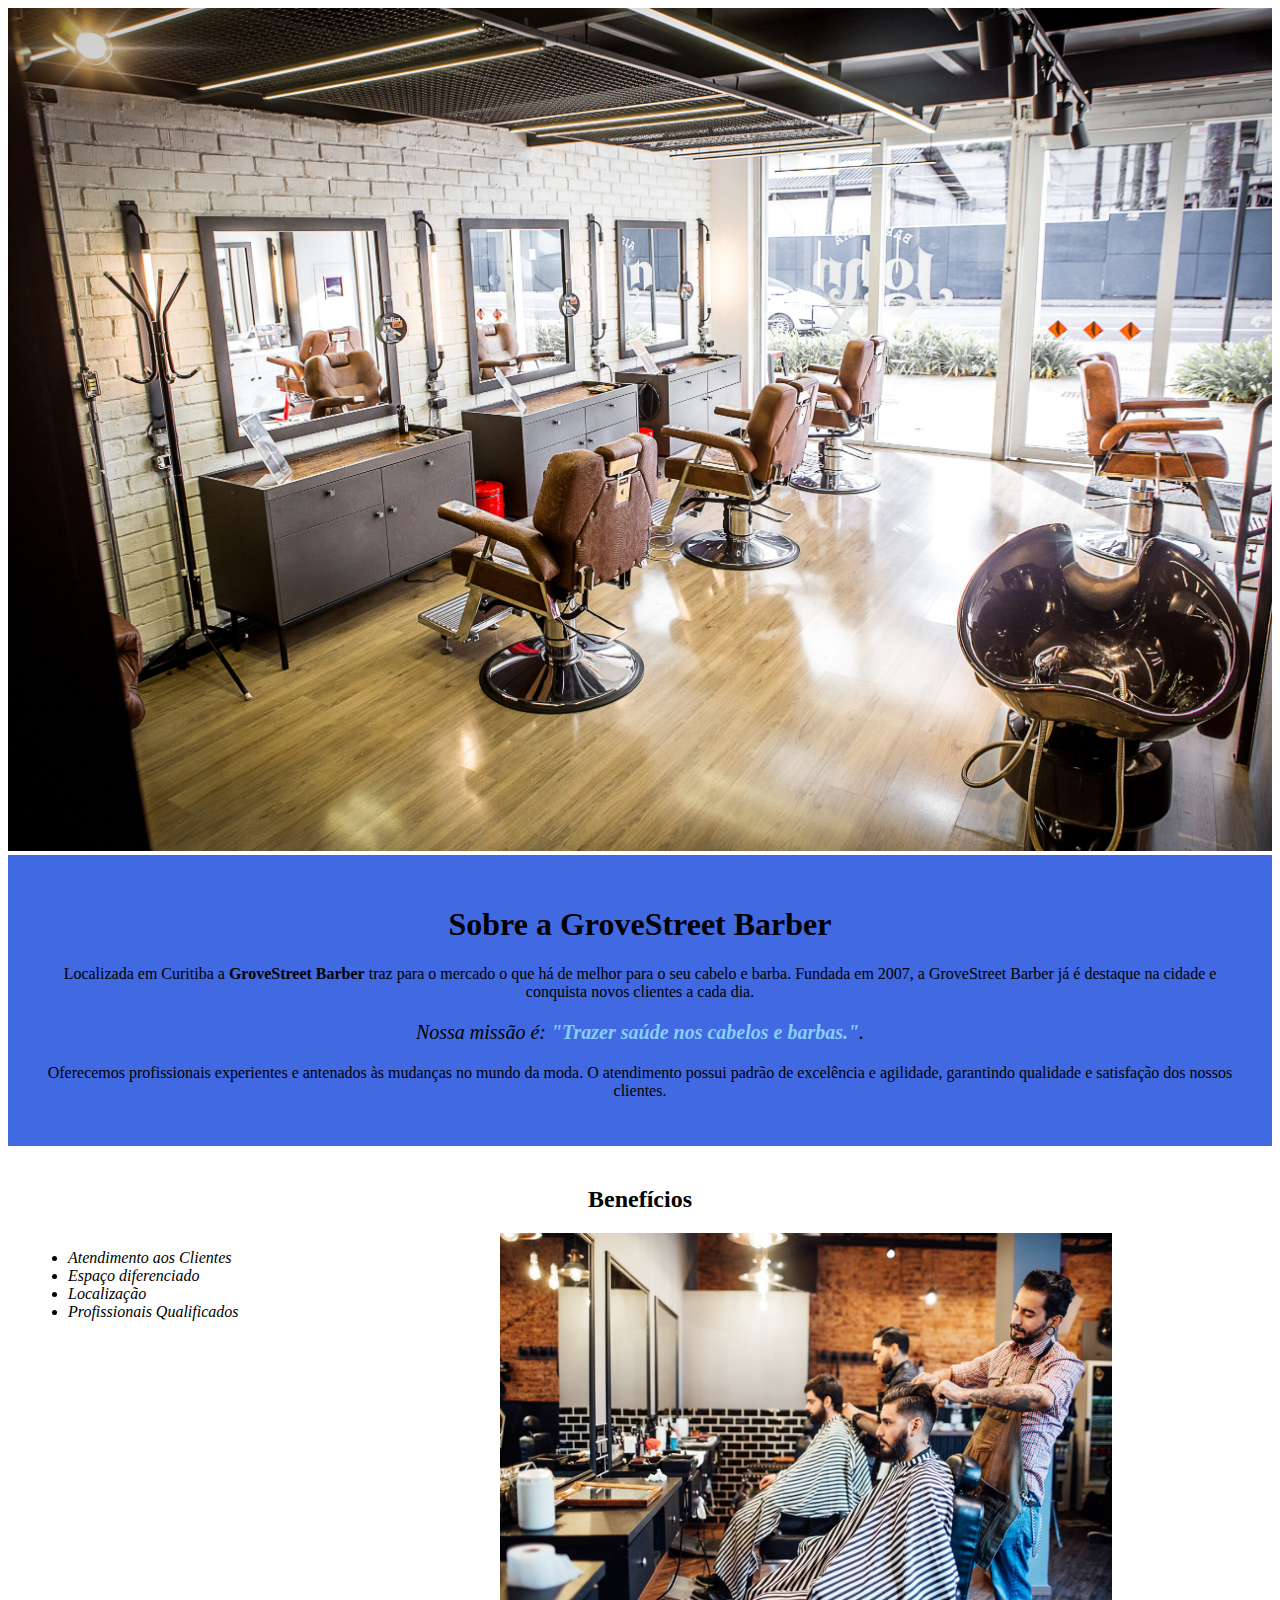
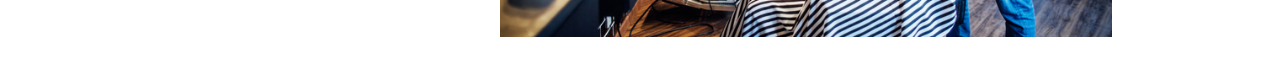
<file: index.html>
<!DOCTYPE html>
<html lang="pt-br">
	<head>
		<meta charset="UTF-8">
		<title>GroveStreet Barber</title>
		<link rel="stylesheet" href="style.css">
	</head>

	<body>
		<img id="banner" src="banner.jpg">
		<div class="principal">
			<h1>Sobre a GroveStreet Barber</h1>
 
		<p>Localizada em Curitiba a <strong>GroveStreet Barber</strong> traz para o mercado o que há de melhor para o seu cabelo e barba. Fundada em 2007, a GroveStreet Barber já é destaque na cidade e conquista novos clientes a cada dia.</p>

		<p id="missao"><em>Nossa missão é: <strong>"Trazer saúde nos cabelos e barbas."</strong>.</em></p>

		<p>Oferecemos profissionais experientes e antenados às mudanças no mundo da moda. O atendimento possui padrão de excelência e agilidade, garantindo qualidade e satisfação dos nossos clientes.</p>
		</div>

		<div class="beneficios">
			<h2>Benefícios</h2>

			<ul>
				<li class="itens">Atendimento aos Clientes</li>
				<li class="itens">Espaço diferenciado</li>
				<li class="itens">Localização</li>
				<li class="itens">Profissionais Qualificados</li>
			</ul>

			<img src="beneficios.jpg" class="imagembeneficios">
		</div>
	</body>
</html>
</file>
<file: style.css>
body {
	
}

#banner {
	width:100%;
}

.principal{
	background: #4169E1;
	padding: 30px;
}

h1 {
	text-align: center
}

p {
	text-align: center;
}

#missao {
	font-size: 20px
}

em strong {
	color: #87CEFA;
}

.itens {
	font-style: italic
}

.beneficios {
	background: #FFFFFF;
	padding: 20px;
}

h2 {
	text-align: center;
}
ul {
	display: inline-block;
	vertical-align: top;
	width: 20%;
	margin-right: 15%;
}

.imagembeneficios {
	width: 50%;
}
</file>
